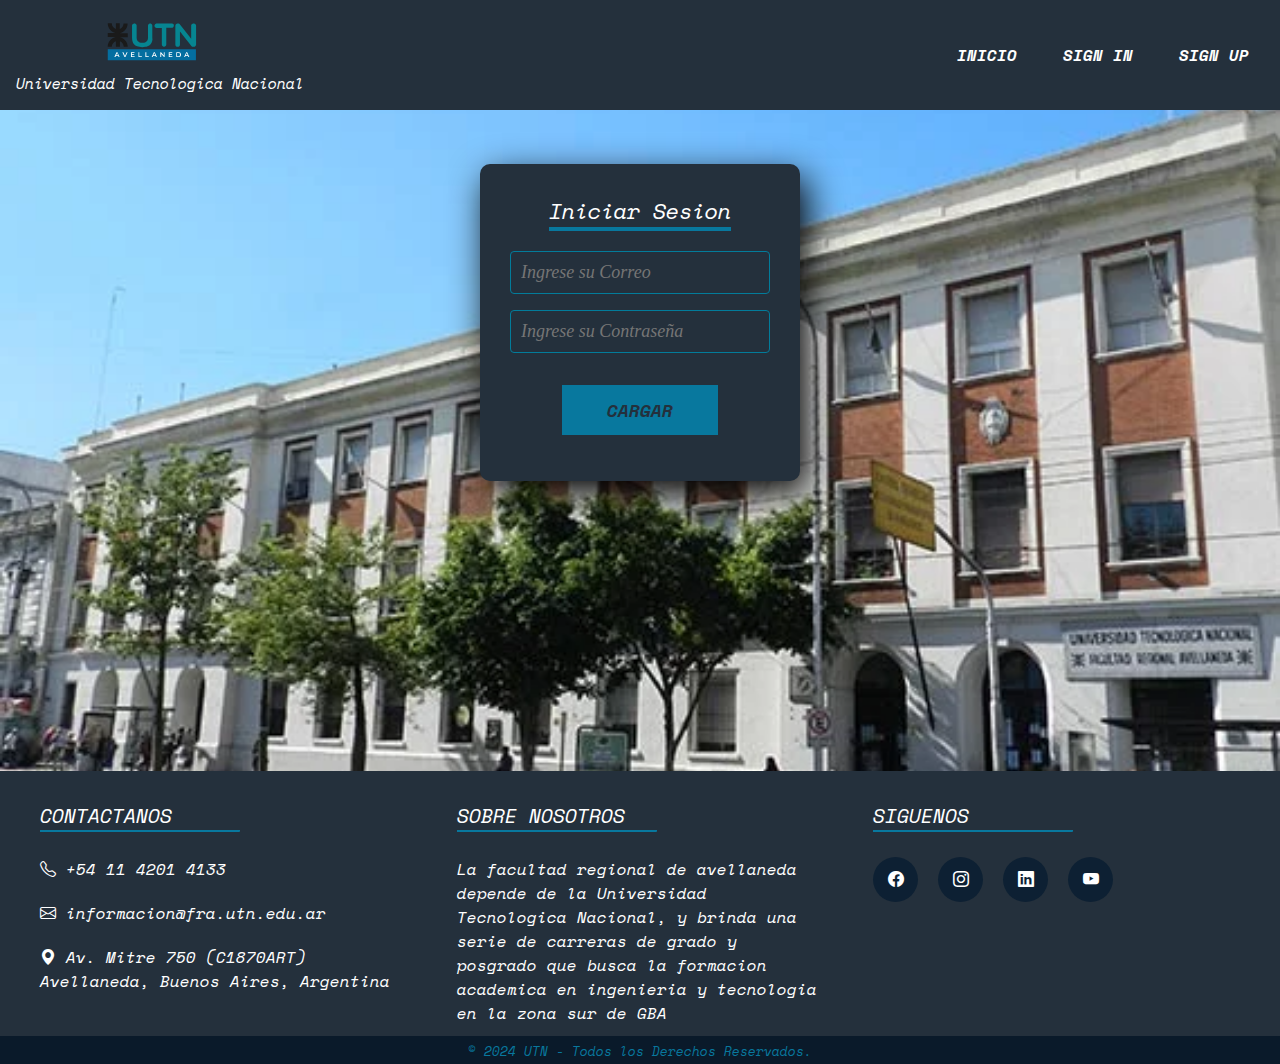
<file: TP1-UTN-PIII-C331/pages/signIn.html>
<!DOCTYPE html>
<html lang="es">
<head>
  <meta charset="UTF-8">
  <meta name="viewport" content="width=device-width, initial-scale=1.0">
  <link rel="stylesheet" href="../css/style.css">
  <title>UTN - Inicio</title>
  <link rel="shortcut icon" href="../assets/UTN_logo.ico">
  <link rel="stylesheet" href="https://cdn.jsdelivr.net/npm/bootstrap-icons@1.11.3/font/bootstrap-icons.min.css">
  <link rel="stylesheet" href="../css/estilosignIn.css">
  <link rel="preconnect" href="https://fonts.googleapis.com">
  <link rel="preconnect" href="https://fonts.gstatic.com" crossorigin>
  <link href="https://fonts.googleapis.com/css2?family=PT+Sans:ital,wght@0,400;0,700;1,400;1,700&family=Space+Mono:ital,wght@0,400;0,700;1,400;1,700&display=swap" rel="stylesheet">
</head>

<body>

    <!-- SECCION HEADER -->
    <header class="header">
            <figure>
                <a href="index.html"><img id="logo" src="../assets/utn_logo.svg" alt="LOGO UTN"></a>
                <figcaption>
                    Universidad Tecnologica Nacional
                </figcaption>
            </figure>
            <button id="abrir"class="abrir-menu"><i class="bi bi-list"></i></button>
            <nav class="nav" id="nav">
                <button id="cerrar" class="cerrar-menu"><i class="bi bi-x-lg"></i></button>
                <ul class="nav-list">
                    <li><a href="index.html">INICIO</a></li>
                    <li><a href="signIn.html">SIGN IN</Inp></a></li>
                    <li><a href="signUp.html">SIGN UP</a></li>
                </ul>
            </nav>
    </header>

    <!-- SECCION MAIN -->
    <section class="form-load">
      <h4>Iniciar Sesion</h4>
      <input class="controls" type="email" name="correo" id="correo" placeholder="Ingrese su Correo">
      <input class="controls" type="password" name="correo" id="correo" placeholder="Ingrese su Contraseña">
      <button class="botons" type="button">CARGAR</button>
    </section>
      
    <!-- SECCION FOOTER -->
    <footer class="pie-pagina">
      <div class="grupo-1">
          <div class="box">
              <h2>CONTACTANOS</h2>
              <ul class="contactos">
                  <li><i class="bi bi-telephone"></i> +54 11 4201 4133</li>
                  <li><i class="bi bi-envelope"></i> informacion@fra.utn.edu.ar</li>
                  <li><i class="bi bi-geo-alt-fill"></i> Av. Mitre 750 (C1870ART) Avellaneda, Buenos Aires, Argentina</li> 
              </ul>
          </div>
          <div class="box">
              <h2>SOBRE NOSOTROS</h2>
              <p>La facultad regional de avellaneda depende de la Universidad Tecnologica Nacional, y brinda una serie de carreras de grado
                  y posgrado que busca la formacion academica en ingenieria y tecnologia en la zona sur de GBA</p>
          </div>
          <div class="box">
              <h2>SIGUENOS</h2>
              <div class="red-social">
                <a href="https://www.facebook.com/UTNAvellaneda" target="_blank"><i class="bi bi-facebook"></i></a>
                <a href="https://www.instagram.com/utnavellaneda/?hl=es" target="_blank"><i class="bi bi-instagram"></i></a>
                <a href="https://www.linkedin.com/in/utn-avellaneda-95713048/" target="_blank"><i class="bi bi-linkedin"></i></a>
                <a href="https://www.youtube.com/channel/UCDm61fqDSubzMOn6UCyhRgw" target="_blank"><i class="bi bi-youtube"></i></a>
              </div>
          </div>
      </div>
      <div class="grupo-2">
          <small>&copy; 2024 <b>UTN</b> - Todos los Derechos Reservados.</small>
      </div>
    </footer>

    <!-- Link para Javascript -->
    <script src="../js/menu.js"></script>

</body>
</html>
</file>
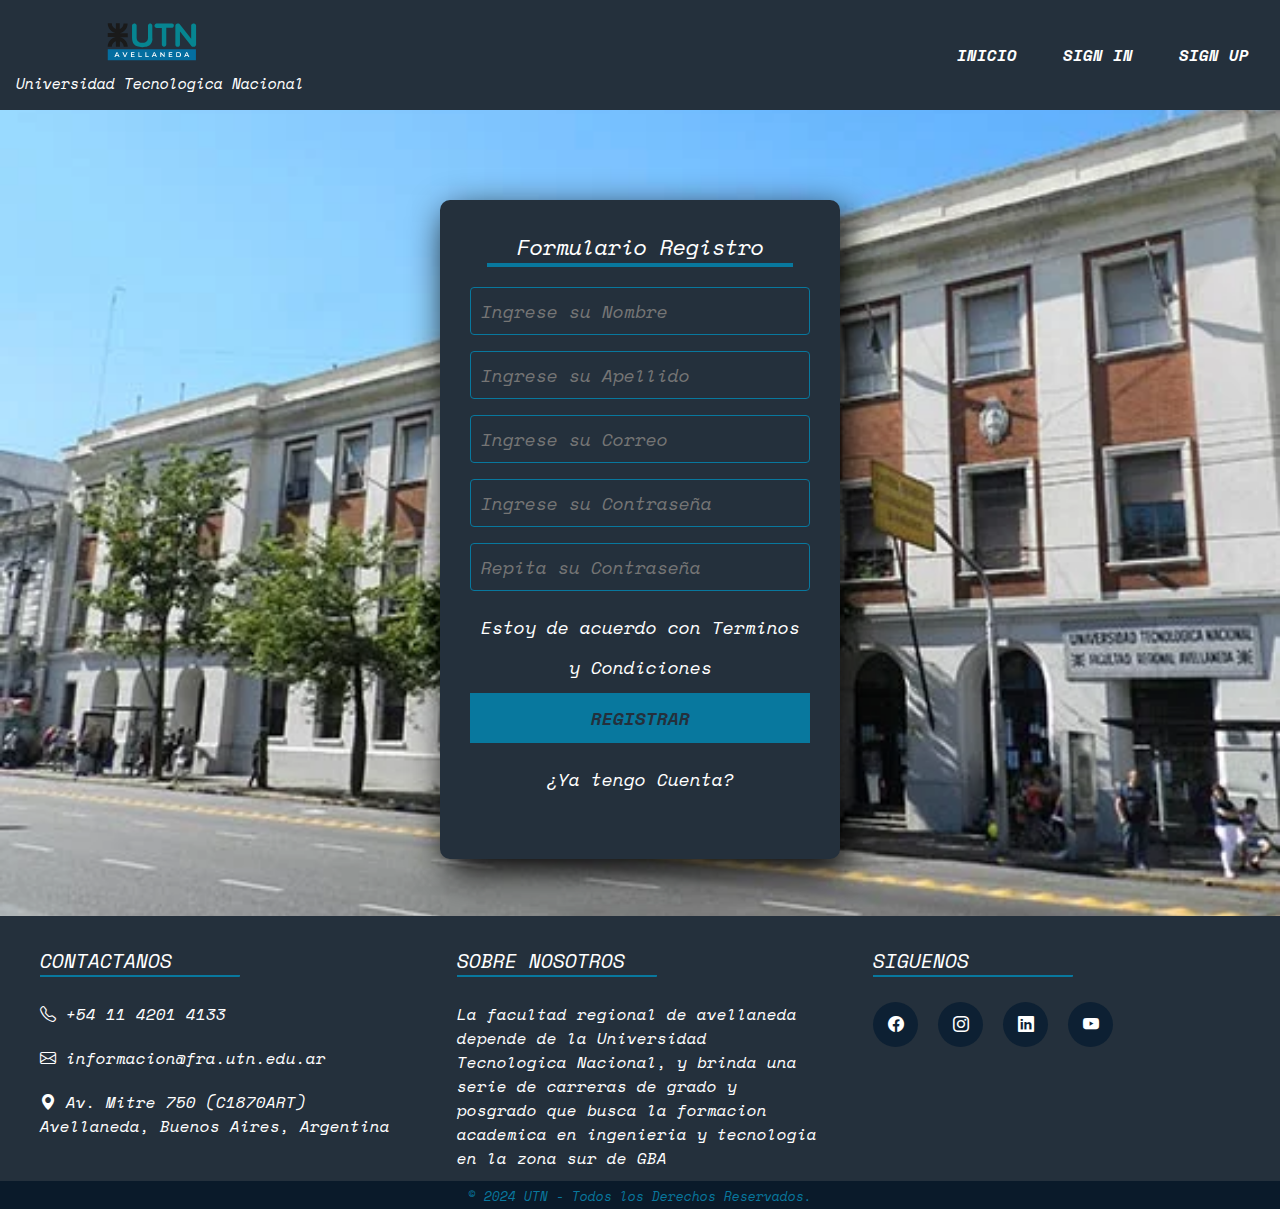
<file: TP1-UTN-PIII-C331/pages/signUp.html>
<!DOCTYPE html>
<html lang="es">
<head>
    <meta charset="UTF-8">
    <meta name="viewport" content="width=device-width, initial-scale=1.0">
    <link rel="stylesheet" href="../css/style.css">
    <title>UTN - Inicio</title>
    <link rel="shortcut icon" href="../assets/UTN_logo.ico">
    <link rel="stylesheet" href="https://cdn.jsdelivr.net/npm/bootstrap-icons@1.11.3/font/bootstrap-icons.min.css">
    <link rel="stylesheet" href="../css/estilosignUp.css">
    <link rel="preconnect" href="https://fonts.googleapis.com">
    <link rel="preconnect" href="https://fonts.gstatic.com" crossorigin>
    <link href="https://fonts.googleapis.com/css2?family=PT+Sans:ital,wght@0,400;0,700;1,400;1,700&family=Space+Mono:ital,wght@0,400;0,700;1,400;1,700&display=swap" rel="stylesheet"> 
</head>
<body>
        
    <!-- SECCION HEADER -->
    <header class="header">
            <figure>
                <a href="index.html"><img id="logo" src="../assets/utn_logo.svg" alt="LOGO UTN"></a>
                <figcaption>
                    Universidad Tecnologica Nacional
                </figcaption>
            </figure>
            <button id="abrir"class="abrir-menu"><i class="bi bi-list"></i></button>
            <nav class="nav" id="nav">
                <button id="cerrar" class="cerrar-menu"><i class="bi bi-x-lg"></i></button>
                <ul class="nav-list">
                    <li><a href="index.html">INICIO</a></li>
                    <li><a href="signIn.html">SIGN IN</Inp></a></li>
                    <li><a href="signUp.html">SIGN UP</a></li>
                </ul>
            </nav>
    </header>

    
    <!-- SECCION MAIN -->
    <section class="form-register">
        <h4>Formulario Registro</h4>
        <input class="controls" type="text" name="nombres" id="nombres" placeholder="Ingrese su Nombre">
        <input class="controls" type="text" name="apellidos" id="apellidos" placeholder="Ingrese su Apellido">
        <input class="controls" type="email" name="correo" id="correo" placeholder="Ingrese su Correo">
        <input class="controls" type="password" name="correo" id="correo" placeholder="Ingrese su Contraseña">
        <input class="controls" type="repeat-password" name="correo" id="correo" placeholder="Repita su Contraseña">
        <p>Estoy de acuerdo con <a href="#">Terminos y Condiciones</a></p>
        <button class="botons" type="button">REGISTRAR</button>
        <p><a href="#">¿Ya tengo Cuenta?</a></p>
      </section>

    <!-- SECCION FOOTER -->
    <footer class="pie-pagina">
        <div class="grupo-1">
            <div class="box">
                <h2>CONTACTANOS</h2>
                <ul class="contactos">
                    <li><i class="bi bi-telephone"></i> +54 11 4201 4133</li>
                    <li><i class="bi bi-envelope"></i> informacion@fra.utn.edu.ar</li>
                    <li><i class="bi bi-geo-alt-fill"></i> Av. Mitre 750 (C1870ART) Avellaneda, Buenos Aires, Argentina</li> 
                </ul>
            </div>
            <div class="box">
                <h2>SOBRE NOSOTROS</h2>
                <p>La facultad regional de avellaneda depende de la Universidad Tecnologica Nacional, y brinda una serie de carreras de grado
                    y posgrado que busca la formacion academica en ingenieria y tecnologia en la zona sur de GBA</p>
            </div>
            <div class="box">
                <h2>SIGUENOS</h2>
                <div class="red-social">
                    <a href="https://www.facebook.com/UTNAvellaneda" target="_blank"><i class="bi bi-facebook"></i></a>
                    <a href="https://www.instagram.com/utnavellaneda/?hl=es" target="_blank"><i class="bi bi-instagram"></i></a>
                    <a href="https://www.linkedin.com/in/utn-avellaneda-95713048/" target="_blank"><i class="bi bi-linkedin"></i></a>
                    <a href="https://www.youtube.com/channel/UCDm61fqDSubzMOn6UCyhRgw" target="_blank"><i class="bi bi-youtube"></i></a>
                </div>
            </div>
        </div>
        <div class="grupo-2">
            <small>&copy; 2024 <b>UTN</b> - Todos los Derechos Reservados.</small>
        </div>
    </footer>

    <!-- Link para Javascript -->
    <script src="../js/menu.js"></script>
    
</body>
</html>
</file>
<file: TP1-UTN-PIII-C331/css/style.css>
:root{
    --primario: #24303c;
    --secundario: #08789E;
    --terciario: rgb(255, 255, 255);
}

*{
    padding: 0;
    margin: 0;   
    box-sizing: border-box;
    font-family: "Space Mono", monospace;
    font-weight: 400;
    font-style: italic;
}

body{
    background-image: url(../assets/utn-avellaneda.webp) ;
    background-size: cover;
    background-position: center;
    background-repeat: no-repeat;
    background-attachment:fixed;
    position: relative;
    top: 100px;
    padding-bottom: 200px;
    min-height: 100vh;
}

/* HEADER */

.header{ 
    display: flex;
    align-items: center;
    justify-content: space-between;
    padding: 1rem;
    background-color: var(--primario);
    color: #fff;
    position: fixed;
    width: 100%;
    z-index: 2;
    top: 0;
}

.header figcaption{
    font-size: 15px;
}

.header figure img{
    height: 50px;
    padding-left: 85px;
}

.nav-list{
    list-style: none;
    display: flex;
    gap: 1rem;
}

nav ul li a{
    color: #ffffff;
    text-decoration: none;
    font-weight: bolder;
    padding: 10px 15px;
}

.nav ul li a:hover{
    text-decoration: none;
    color: #ffffff;
    outline: 2px solid #72c9d8;
    box-shadow: 4px 5px 17px -4px var(--secundario);
    background-color: var(--secundario);
    border-radius: 10px;
}
  

/* FOOTER */

.pie-pagina{
    width: 100%;
    background-color: var(--primario);
    position: absolute;
    bottom: 0;
    height: auto;
}

.pie-pagina .grupo-1{
    width: 100%;
    max-width: 1200px;
    margin: auto;
    display:grid;
    grid-template-columns: repeat(3, 1fr); 
    grid-gap:50px;
    padding: 30px 0px 1px 0px;
    justify-content: center;
}

.pie-pagina .grupo-1 .box h2{
    color: var(--terciario);
    margin-bottom: 25px;
    font-size: 20px;
    width: 200px;
    border-radius: 0px 0px 1px 0px;
    border-width: 0 0 2px 0;
    border-color: var(--secundario);
    border-style: solid;
    position: relative;
}

.pie-pagina .grupo-1 .box p{
    color: var(--terciario);
    margin-bottom: 10px;
}

.pie-pagina .grupo-1 .red-social a{
    display: inline-block;
    text-decoration: none;
    width: 45px;
    height: 45px;
    line-height: 45px;
    border-radius: 60px;
    color: var(--terciario);
    margin-right: 10px;
    background-color: #0d2033;
    text-align: center;
    transition: all 300ms ease;
}

.pie-pagina .grupo-1 .red-social a:hover{
    width: 80px;
    text-decoration: none;
    color: #ffffff;
    transform: scale(1.1);
    outline: 2px solid #70bdca;
    box-shadow: 4px 5px 17px -4px var(--secundario);
    background-color: var(--secundario);
    border-radius: 10px;
}

.pie-pagina .grupo-2{
    background-color: #0a1a2a;
    padding: 2px 10px;
    text-align: center;
    color: var(--secundario);
}
.pie-pagina .grupo-2 small{
    font-size: 13px;
}

.pie-pagina .grupo-1 .contactos{
    list-style: none;
    text-decoration: none;
    color: var(--terciario);
}

.pie-pagina .grupo-1 .contactos li{
    padding-bottom: 20px;
}

.abrir-menu, .cerrar-menu{
    display: none;
}

/* MEDIA QUERIES*/

@media screen and (max-width: 750px) {
    .abrir-menu, .cerrar-menu{
        display: block;
        border: 0;
        font-size: 1.5rem;
        background-color: transparent;
        cursor: pointer;
        color: white;
    }

    .nav{
        opacity: 0;
        visibility: hidden;
        display: flex;
        flex-direction: column;
        align-items: end;
        gap: 1rem;
        position: absolute;
        top: 0;
        right: 0;
        bottom: 0;
        background-color: var(--primario);
        padding: 2rem;
        box-shadow: 0 0 0 100vmax rgba(0, 0, 0, 0.7);
    } 

    .nav.visible{
        opacity: 1;
        visibility: visible;
    }

    .nav-list{
        flex-direction: column;
        align-items: end;
    }

    .pie-pagina .grupo-1{
        width: 90%;
        grid-template-columns: repeat(1, 1fr);
        grid-gap:30px;
        padding: 35px 0px;
        height: auto;
    }

    .pie-pagina{
        width: 100%;
        bottom: 0;
    }
}
</file>
<file: TP1-UTN-PIII-C331/css/estilosignIn.css>
:root{
  --color-primario: #24303c;
  --color-secundario: #08789E;
}
 
 .form-load {
    width: 25%;
    background: #24303c;
    padding: 30px;
    margin: 5% auto;
    border-radius: 10px;
    color: white;
    box-shadow: 7px 13px 37px #000;
    display: flex;
    flex-direction: column;
    align-items: center;
  }
  
 
  .form-load h4 {
    font-size: 22px;
    margin-bottom: 20px;
    border-bottom: 4px solid var(--color-secundario);
    width: 70%;
    text-align: center;
  }
  
  .controls {
    width: 100%;
    background: #24303c;
    padding: 10px;
    border-radius: 4px;
    margin-bottom: 16px;
    border: 1px solid rgb(2, 124, 155);
    font-family: 'calibri';
    font-size: 18px;
    color: white;
  }

  .form-load .botons{
    width: 60%;
    background-color: var(--color-secundario);
    border: none;
    padding: 12px;
    color: var(--color-primario);
    margin: 16px 0px;
    font-size: 18px;
    font-weight: bold;
  }

  
/* MEDIA QUERIES*/

  @media screen and (max-width: 600px){
    .form-load{
      width: 100%;
      margin: 60px 0px 550px 0px;
    }
  }
</file>
<file: TP1-UTN-PIII-C331/css/estilosignUp.css>
:root{
  --color-primario: #24303c;
  --color-secundario: #08789E;
}

.form-register {
    width: 400px;
    background: #24303c;
    padding: 30px;
    margin: auto;
    margin-top: 100px;
    margin-bottom: 150px;
    border-radius: 10px;
    color: white;
    box-shadow: 7px 13px 37px #000;
    display: flex;
    flex-direction: column;
    align-items: center;
  }
  
  .form-register h4 {
    width: 90%;
    font-size: 22px;
    margin-bottom: 20px;
    text-align: center;
    border-bottom: 4px solid var(--color-secundario);
  }
  
  .controls {
    width: 100%;
    background: #24303c;
    padding: 10px;
    border-radius: 4px;
    margin-bottom: 16px;
    border: 1px solid var(--color-secundario);
    font-size: 18px;
    color: white;
  }
  
  .form-register p {
    height: 40px;
    text-align: center;
    font-size: 18px;
    line-height: 40px;
    margin-bottom: 30px;
  }
  
  .form-register a {
    color: white;
    text-decoration: none;
  }
  
  .form-register a:hover {
    color: white;
    text-decoration: underline;
  }
  
  .form-register .botons{
    width: 100%;
    background-color: var(--color-secundario);
    border: none;
    padding: 12px;
    color: var(--color-primario);
    margin: 16px 0px;
    font-size: 18px;
    font-weight: bold;
  }


  /* MEDIA QUERIES*/

  @media screen and (max-width: 600px){
    .form-register{
      width: 100%;
      margin: 60px 0px 550px 0px;
    }
  }
</file>
